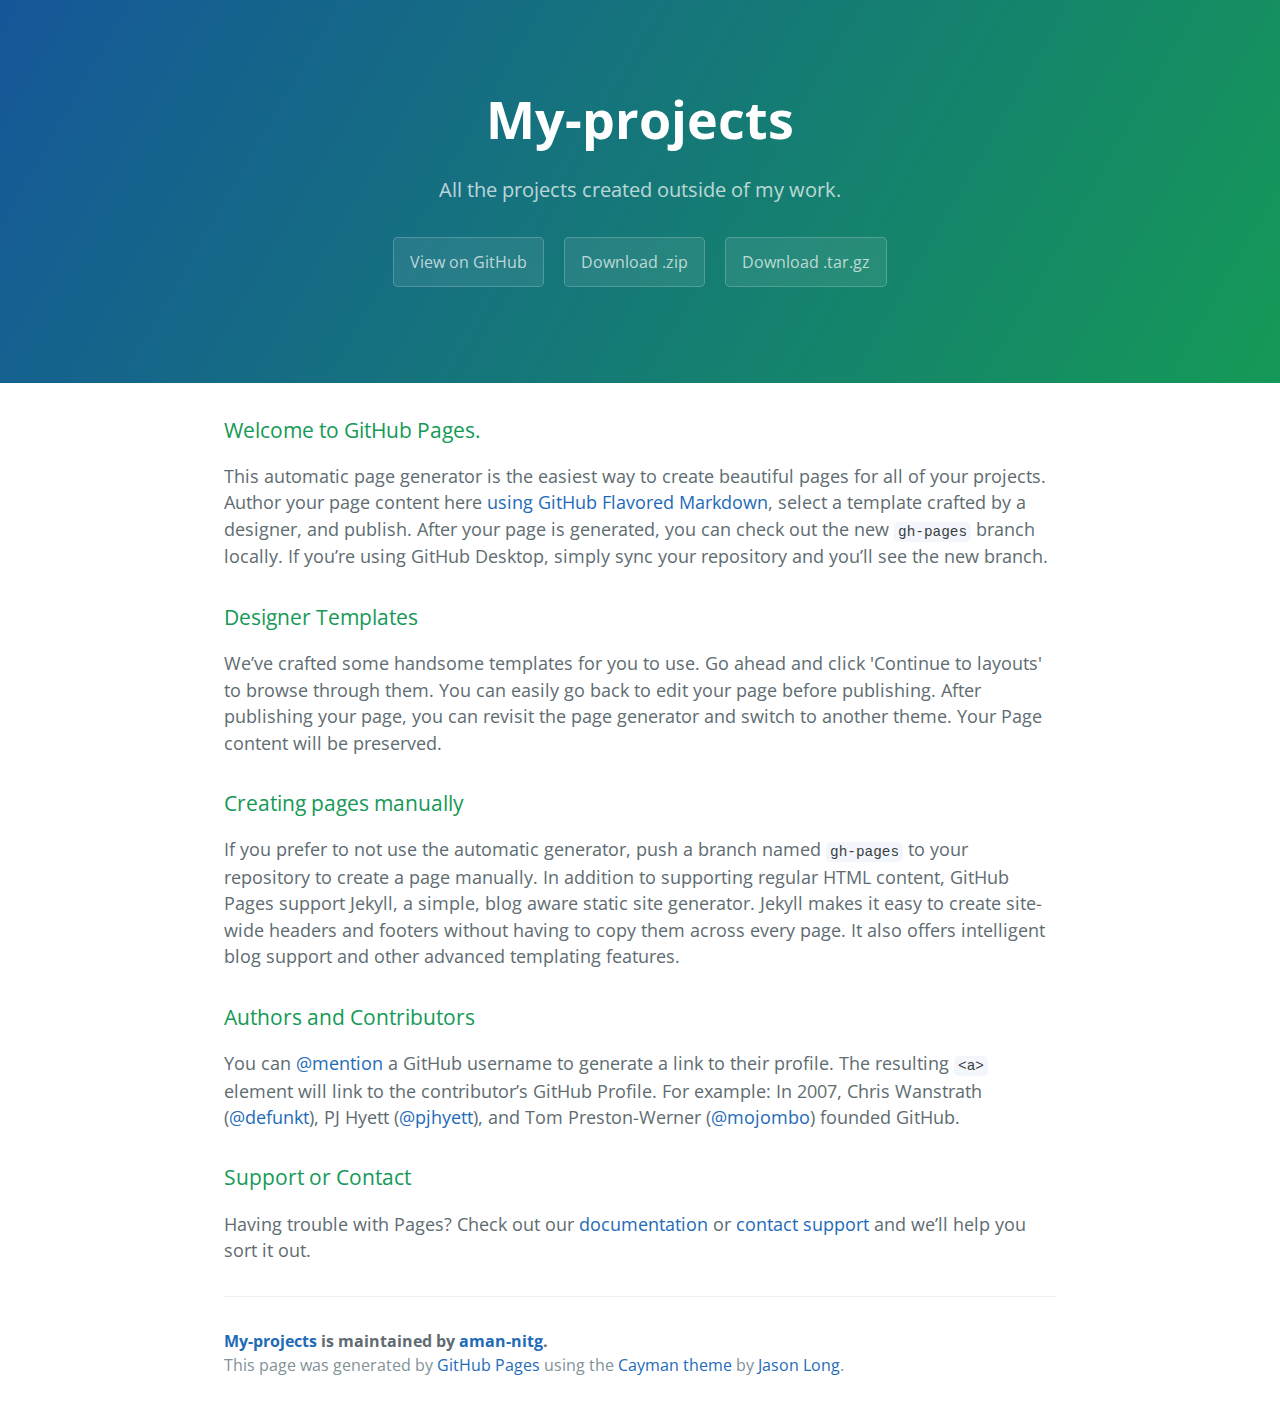
<file: index.html>
<!DOCTYPE html>
<html lang="en-us">
  <head>
    <meta charset="UTF-8">
    <title>My-projects by aman-nitg</title>
    <meta name="viewport" content="width=device-width, initial-scale=1">
    <link rel="stylesheet" type="text/css" href="stylesheets/normalize.css" media="screen">
    <link href='https://fonts.googleapis.com/css?family=Open+Sans:400,700' rel='stylesheet' type='text/css'>
    <link rel="stylesheet" type="text/css" href="stylesheets/stylesheet.css" media="screen">
    <link rel="stylesheet" type="text/css" href="stylesheets/github-light.css" media="screen">
  </head>
  <body>
    <section class="page-header">
      <h1 class="project-name">My-projects</h1>
      <h2 class="project-tagline">All the projects created outside of my work.</h2>
      <a href="https://github.com/aman-nitg/My-projects" class="btn">View on GitHub</a>
      <a href="https://github.com/aman-nitg/My-projects/zipball/master" class="btn">Download .zip</a>
      <a href="https://github.com/aman-nitg/My-projects/tarball/master" class="btn">Download .tar.gz</a>
    </section>

    <section class="main-content">
      <h3>
<a id="welcome-to-github-pages" class="anchor" href="#welcome-to-github-pages" aria-hidden="true"><span aria-hidden="true" class="octicon octicon-link"></span></a>Welcome to GitHub Pages.</h3>

<p>This automatic page generator is the easiest way to create beautiful pages for all of your projects. Author your page content here <a href="https://guides.github.com/features/mastering-markdown/">using GitHub Flavored Markdown</a>, select a template crafted by a designer, and publish. After your page is generated, you can check out the new <code>gh-pages</code> branch locally. If you’re using GitHub Desktop, simply sync your repository and you’ll see the new branch.</p>

<h3>
<a id="designer-templates" class="anchor" href="#designer-templates" aria-hidden="true"><span aria-hidden="true" class="octicon octicon-link"></span></a>Designer Templates</h3>

<p>We’ve crafted some handsome templates for you to use. Go ahead and click 'Continue to layouts' to browse through them. You can easily go back to edit your page before publishing. After publishing your page, you can revisit the page generator and switch to another theme. Your Page content will be preserved.</p>

<h3>
<a id="creating-pages-manually" class="anchor" href="#creating-pages-manually" aria-hidden="true"><span aria-hidden="true" class="octicon octicon-link"></span></a>Creating pages manually</h3>

<p>If you prefer to not use the automatic generator, push a branch named <code>gh-pages</code> to your repository to create a page manually. In addition to supporting regular HTML content, GitHub Pages support Jekyll, a simple, blog aware static site generator. Jekyll makes it easy to create site-wide headers and footers without having to copy them across every page. It also offers intelligent blog support and other advanced templating features.</p>

<h3>
<a id="authors-and-contributors" class="anchor" href="#authors-and-contributors" aria-hidden="true"><span aria-hidden="true" class="octicon octicon-link"></span></a>Authors and Contributors</h3>

<p>You can <a href="https://help.github.com/articles/basic-writing-and-formatting-syntax/#mentioning-users-and-teams" class="user-mention">@mention</a> a GitHub username to generate a link to their profile. The resulting <code>&lt;a&gt;</code> element will link to the contributor’s GitHub Profile. For example: In 2007, Chris Wanstrath (<a href="https://github.com/defunkt" class="user-mention">@defunkt</a>), PJ Hyett (<a href="https://github.com/pjhyett" class="user-mention">@pjhyett</a>), and Tom Preston-Werner (<a href="https://github.com/mojombo" class="user-mention">@mojombo</a>) founded GitHub.</p>

<h3>
<a id="support-or-contact" class="anchor" href="#support-or-contact" aria-hidden="true"><span aria-hidden="true" class="octicon octicon-link"></span></a>Support or Contact</h3>

<p>Having trouble with Pages? Check out our <a href="https://help.github.com/pages">documentation</a> or <a href="https://github.com/contact">contact support</a> and we’ll help you sort it out.</p>

      <footer class="site-footer">
        <span class="site-footer-owner"><a href="https://github.com/aman-nitg/My-projects">My-projects</a> is maintained by <a href="https://github.com/aman-nitg">aman-nitg</a>.</span>

        <span class="site-footer-credits">This page was generated by <a href="https://pages.github.com">GitHub Pages</a> using the <a href="https://github.com/jasonlong/cayman-theme">Cayman theme</a> by <a href="https://twitter.com/jasonlong">Jason Long</a>.</span>
      </footer>

    </section>

  
  </body>
</html>
</file>
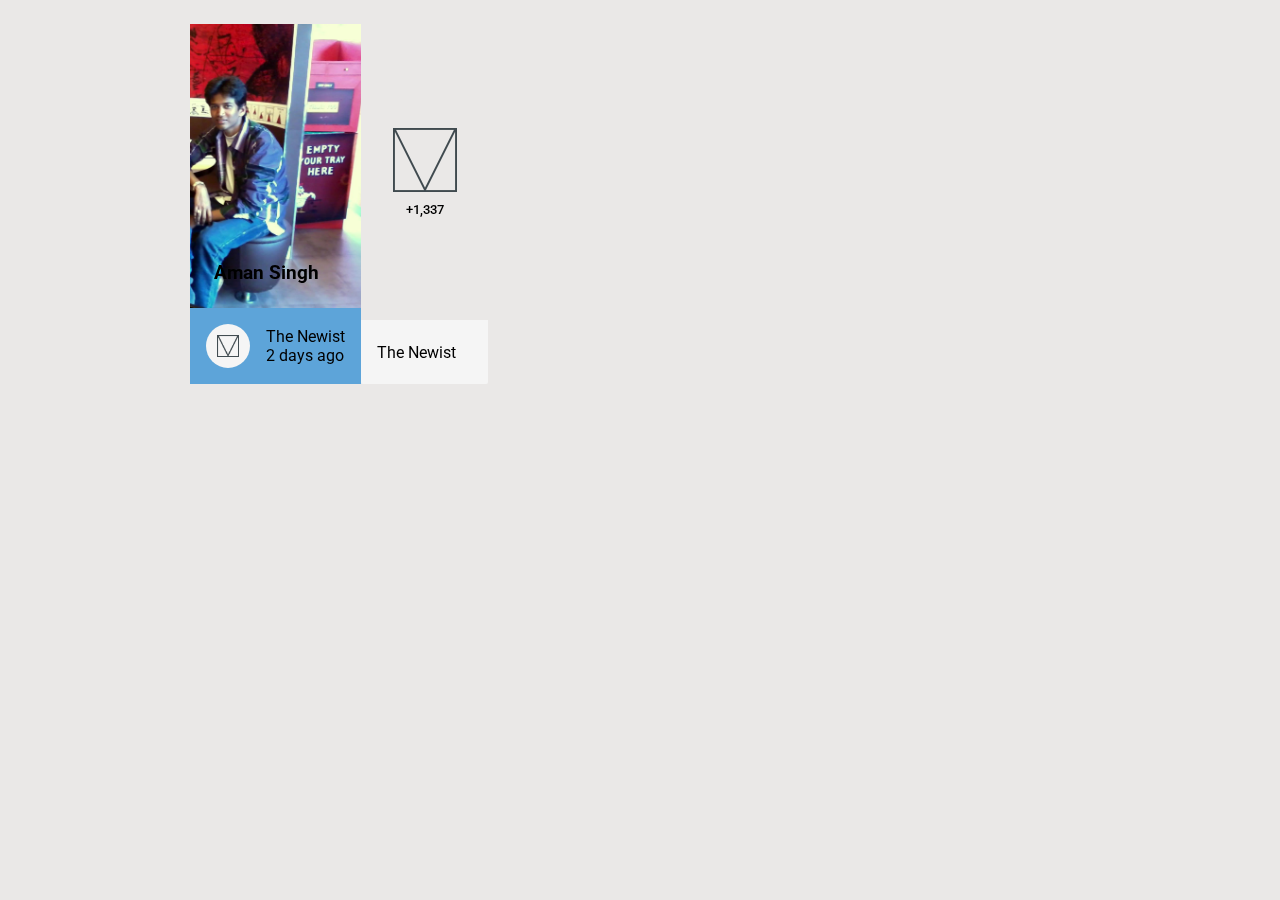
<file: resume_project/index.html>
<!doctype html>
<!--
  Material Design Lite
  Copyright 2015 Google Inc. All rights reserved.

  Licensed under the Apache License, Version 2.0 (the "License");
  you may not use this file except in compliance with the License.
  You may obtain a copy of the License at

      https://www.apache.org/licenses/LICENSE-2.0

  Unless required by applicable law or agreed to in writing, software
  distributed under the License is distributed on an "AS IS" BASIS,
  WITHOUT WARRANTIES OR CONDITIONS OF ANY KIND, either express or implied.
  See the License for the specific language governing permissions and
  limitations under the License
-->
<html lang="en">
  <head>
    <meta charset="utf-8">
    <meta http-equiv="X-UA-Compatible" content="IE=edge">
    <meta name="description" content="A front-end template that helps you build fast, modern mobile web apps.">
    <meta name="viewport" content="width=device-width, initial-scale=1.0, minimum-scale=1.0">
    <title>Resume Creator</title>

    <!-- Add to homescreen for Chrome on Android -->
    <meta name="mobile-web-app-capable" content="yes">
    <link rel="icon" sizes="192x192" href="images/android-desktop.png">

    <!-- Add to homescreen for Safari on iOS -->
    <meta name="apple-mobile-web-app-capable" content="yes">
    <meta name="apple-mobile-web-app-status-bar-style" content="black">
    <meta name="apple-mobile-web-app-title" content="Material Design Lite">
    <link rel="apple-touch-icon-precomposed" href="images/ios-desktop.png">

    <!-- Tile icon for Win8 (144x144 + tile color) -->
    <meta name="msapplication-TileImage" content="images/touch/ms-touch-icon-144x144-precomposed.png">
    <meta name="msapplication-TileColor" content="#3372DF">

    <link rel="shortcut icon" href="images/favicon.png">

    <!-- SEO: If your mobile URL is different from the desktop URL, add a canonical link to the desktop page https://developers.google.com/webmasters/smartphone-sites/feature-phones -->
    <!--
    <link rel="canonical" href="http://www.example.com/">
    -->

    <link rel="stylesheet" href="https://fonts.googleapis.com/css?family=Roboto:regular,bold,italic,thin,light,bolditalic,black,medium&amp;lang=en">
    <link rel="stylesheet" href="https://fonts.googleapis.com/icon?family=Material+Icons">
    <link rel="stylesheet" href="https://code.getmdl.io/1.2.0/material.grey-orange.min.css">
    <link rel="stylesheet" href="styles.css">
    <style>
    /*#view-source {*/
      /*position: fixed;*/
      /*display: block;*/
      /*right: 0;*/
      /*bottom: 0;*/
      /*margin-right: 40px;*/
      /*margin-bottom: 40px;*/
      /*z-index: 900;*/
    /*}*/
    </style>
  </head>
  <body>
    <div class="demo-blog mdl-layout mdl-js-layout has-drawer is-upgraded">
      <main class="mdl-layout__content">
        <div class="demo-blog__posts mdl-grid">
          <div class="mdl-card coffee-pic mdl-cell mdl-cell--4-col">
            <div class="mdl-card__media mdl-color-text--grey-50" style="min-height: 280px;">
              <h3><a href="#">Aman Singh</a></h3>
            </div>
            <div class="mdl-card__supporting-text meta mdl-color-text--white" style="background-color: #5da4d9;">
              <div class="minilogo"></div>
              <div>
                <strong>The Newist</strong>
                <span>2 days ago</span>
              </div>
            </div>
          </div>
          <div class="mdl-cell--8-col mdl-cell--8-col-desktop">
            <div class="mdl-card something-else mdl-cell mdl-cell--12-col">
              <div class="mdl-card__media mdl-color--white mdl-color-text--grey-600">
                <img src="images/logo.png">
                +1,337
              </div>
              <div class="mdl-card__supporting-text meta meta--fill mdl-color-text--grey-600">
                <div>
                  <strong>The Newist</strong>
                </div>
                <!--<ul class="mdl-menu mdl-js-menu mdl-menu&#45;&#45;bottom-right mdl-js-ripple-effect" for="menubtn">-->
                <!--<li class="mdl-menu__item">About</li>-->
                <!--<li class="mdl-menu__item">Message</li>-->
                <!--<li class="mdl-menu__item">Favorite</li>-->
                <!--<li class="mdl-menu__item">Search</li>-->
                <!--</ul>-->
                <!--<button id="menubtn" class="mdl-button mdl-js-button mdl-js-ripple-effect mdl-button&#45;&#45;icon">-->
                <!--<i class="material-icons" role="presentation">more_vert</i>-->
                <!--<span class="visuallyhidden">show menu</span>-->
                <!--</button>-->
              </div>
            </div>
          </div>
        </div>
        <!--<footer class="mdl-mini-footer">-->
          <!--<div class="mdl-mini-footer&#45;&#45;left-section">-->
            <!--<button class="mdl-mini-footer&#45;&#45;social-btn social-btn social-btn__twitter">-->
              <!--<span class="visuallyhidden">Twitter</span>-->
            <!--</button>-->
            <!--<button class="mdl-mini-footer&#45;&#45;social-btn social-btn social-btn__blogger">-->
              <!--<span class="visuallyhidden">Facebook</span>-->
            <!--</button>-->
            <!--<button class="mdl-mini-footer&#45;&#45;social-btn social-btn social-btn__gplus">-->
              <!--<span class="visuallyhidden">Google Plus</span>-->
            <!--</button>-->
          <!--</div>-->
          <!--<div class="mdl-mini-footer&#45;&#45;right-section">-->
            <!--<button class="mdl-mini-footer&#45;&#45;social-btn social-btn__share">-->
              <!--<i class="material-icons" role="presentation">share</i>-->
              <!--<span class="visuallyhidden">share</span>-->
            <!--</button>-->
          <!--</div>-->
        <!--</footer>-->
      </main>
      <div class="mdl-layout__obfuscator"></div>
    </div>
    <!--<a href="https://github.com/google/material-design-lite/blob/mdl-1.x/templates/blog/" target="_blank" id="view-source" class="mdl-button mdl-js-button mdl-button&#45;&#45;raised mdl-js-ripple-effect mdl-color&#45;&#45;accent mdl-color-text&#45;&#45;white">View Source</a>-->
    <script src="https://code.getmdl.io/1.2.0/material.min.js"></script>
  </body>
  <script>
    Array.prototype.forEach.call(document.querySelectorAll('.mdl-card__media'), function(el) {
      var link = el.querySelector('a');
      if(!link) {
        return;
      }
      var target = link.getAttribute('href');
      if(!target) {
        return;
      }
      el.addEventListener('click', function() {
        location.href = target;
      });
    });
  </script>
</html>
</file>
<file: stylesheets/stylesheet.css>
* {
  box-sizing: border-box; }

body {
  padding: 0;
  margin: 0;
  font-family: "Open Sans", "Helvetica Neue", Helvetica, Arial, sans-serif;
  font-size: 16px;
  line-height: 1.5;
  color: #606c71; }

a {
  color: #1e6bb8;
  text-decoration: none; }
  a:hover {
    text-decoration: underline; }

.btn {
  display: inline-block;
  margin-bottom: 1rem;
  color: rgba(255, 255, 255, 0.7);
  background-color: rgba(255, 255, 255, 0.08);
  border-color: rgba(255, 255, 255, 0.2);
  border-style: solid;
  border-width: 1px;
  border-radius: 0.3rem;
  transition: color 0.2s, background-color 0.2s, border-color 0.2s; }
  .btn + .btn {
    margin-left: 1rem; }

.btn:hover {
  color: rgba(255, 255, 255, 0.8);
  text-decoration: none;
  background-color: rgba(255, 255, 255, 0.2);
  border-color: rgba(255, 255, 255, 0.3); }

@media screen and (min-width: 64em) {
  .btn {
    padding: 0.75rem 1rem; } }

@media screen and (min-width: 42em) and (max-width: 64em) {
  .btn {
    padding: 0.6rem 0.9rem;
    font-size: 0.9rem; } }

@media screen and (max-width: 42em) {
  .btn {
    display: block;
    width: 100%;
    padding: 0.75rem;
    font-size: 0.9rem; }
    .btn + .btn {
      margin-top: 1rem;
      margin-left: 0; } }

.page-header {
  color: #fff;
  text-align: center;
  background-color: #159957;
  background-image: linear-gradient(120deg, #155799, #159957); }

@media screen and (min-width: 64em) {
  .page-header {
    padding: 5rem 6rem; } }

@media screen and (min-width: 42em) and (max-width: 64em) {
  .page-header {
    padding: 3rem 4rem; } }

@media screen and (max-width: 42em) {
  .page-header {
    padding: 2rem 1rem; } }

.project-name {
  margin-top: 0;
  margin-bottom: 0.1rem; }

@media screen and (min-width: 64em) {
  .project-name {
    font-size: 3.25rem; } }

@media screen and (min-width: 42em) and (max-width: 64em) {
  .project-name {
    font-size: 2.25rem; } }

@media screen and (max-width: 42em) {
  .project-name {
    font-size: 1.75rem; } }

.project-tagline {
  margin-bottom: 2rem;
  font-weight: normal;
  opacity: 0.7; }

@media screen and (min-width: 64em) {
  .project-tagline {
    font-size: 1.25rem; } }

@media screen and (min-width: 42em) and (max-width: 64em) {
  .project-tagline {
    font-size: 1.15rem; } }

@media screen and (max-width: 42em) {
  .project-tagline {
    font-size: 1rem; } }

.main-content :first-child {
  margin-top: 0; }
.main-content img {
  max-width: 100%; }
.main-content h1, .main-content h2, .main-content h3, .main-content h4, .main-content h5, .main-content h6 {
  margin-top: 2rem;
  margin-bottom: 1rem;
  font-weight: normal;
  color: #159957; }
.main-content p {
  margin-bottom: 1em; }
.main-content code {
  padding: 2px 4px;
  font-family: Consolas, "Liberation Mono", Menlo, Courier, monospace;
  font-size: 0.9rem;
  color: #383e41;
  background-color: #f3f6fa;
  border-radius: 0.3rem; }
.main-content pre {
  padding: 0.8rem;
  margin-top: 0;
  margin-bottom: 1rem;
  font: 1rem Consolas, "Liberation Mono", Menlo, Courier, monospace;
  color: #567482;
  word-wrap: normal;
  background-color: #f3f6fa;
  border: solid 1px #dce6f0;
  border-radius: 0.3rem; }
  .main-content pre > code {
    padding: 0;
    margin: 0;
    font-size: 0.9rem;
    color: #567482;
    word-break: normal;
    white-space: pre;
    background: transparent;
    border: 0; }
.main-content .highlight {
  margin-bottom: 1rem; }
  .main-content .highlight pre {
    margin-bottom: 0;
    word-break: normal; }
.main-content .highlight pre, .main-content pre {
  padding: 0.8rem;
  overflow: auto;
  font-size: 0.9rem;
  line-height: 1.45;
  border-radius: 0.3rem; }
.main-content pre code, .main-content pre tt {
  display: inline;
  max-width: initial;
  padding: 0;
  margin: 0;
  overflow: initial;
  line-height: inherit;
  word-wrap: normal;
  background-color: transparent;
  border: 0; }
  .main-content pre code:before, .main-content pre code:after, .main-content pre tt:before, .main-content pre tt:after {
    content: normal; }
.main-content ul, .main-content ol {
  margin-top: 0; }
.main-content blockquote {
  padding: 0 1rem;
  margin-left: 0;
  color: #819198;
  border-left: 0.3rem solid #dce6f0; }
  .main-content blockquote > :first-child {
    margin-top: 0; }
  .main-content blockquote > :last-child {
    margin-bottom: 0; }
.main-content table {
  display: block;
  width: 100%;
  overflow: auto;
  word-break: normal;
  word-break: keep-all; }
  .main-content table th {
    font-weight: bold; }
  .main-content table th, .main-content table td {
    padding: 0.5rem 1rem;
    border: 1px solid #e9ebec; }
.main-content dl {
  padding: 0; }
  .main-content dl dt {
    padding: 0;
    margin-top: 1rem;
    font-size: 1rem;
    font-weight: bold; }
  .main-content dl dd {
    padding: 0;
    margin-bottom: 1rem; }
.main-content hr {
  height: 2px;
  padding: 0;
  margin: 1rem 0;
  background-color: #eff0f1;
  border: 0; }

@media screen and (min-width: 64em) {
  .main-content {
    max-width: 64rem;
    padding: 2rem 6rem;
    margin: 0 auto;
    font-size: 1.1rem; } }

@media screen and (min-width: 42em) and (max-width: 64em) {
  .main-content {
    padding: 2rem 4rem;
    font-size: 1.1rem; } }

@media screen and (max-width: 42em) {
  .main-content {
    padding: 2rem 1rem;
    font-size: 1rem; } }

.site-footer {
  padding-top: 2rem;
  margin-top: 2rem;
  border-top: solid 1px #eff0f1; }

.site-footer-owner {
  display: block;
  font-weight: bold; }

.site-footer-credits {
  color: #819198; }

@media screen and (min-width: 64em) {
  .site-footer {
    font-size: 1rem; } }

@media screen and (min-width: 42em) and (max-width: 64em) {
  .site-footer {
    font-size: 1rem; } }

@media screen and (max-width: 42em) {
  .site-footer {
    font-size: 0.9rem; } }
</file>
<file: stylesheets/github-light.css>
/*
The MIT License (MIT)

Copyright (c) 2015 GitHub, Inc.

Permission is hereby granted, free of charge, to any person obtaining a copy
of this software and associated documentation files (the "Software"), to deal
in the Software without restriction, including without limitation the rights
to use, copy, modify, merge, publish, distribute, sublicense, and/or sell
copies of the Software, and to permit persons to whom the Software is
furnished to do so, subject to the following conditions:

The above copyright notice and this permission notice shall be included in all
copies or substantial portions of the Software.

THE SOFTWARE IS PROVIDED "AS IS", WITHOUT WARRANTY OF ANY KIND, EXPRESS OR
IMPLIED, INCLUDING BUT NOT LIMITED TO THE WARRANTIES OF MERCHANTABILITY,
FITNESS FOR A PARTICULAR PURPOSE AND NONINFRINGEMENT. IN NO EVENT SHALL THE
AUTHORS OR COPYRIGHT HOLDERS BE LIABLE FOR ANY CLAIM, DAMAGES OR OTHER
LIABILITY, WHETHER IN AN ACTION OF CONTRACT, TORT OR OTHERWISE, ARISING FROM,
OUT OF OR IN CONNECTION WITH THE SOFTWARE OR THE USE OR OTHER DEALINGS IN THE
SOFTWARE.

*/

.pl-c /* comment */ {
  color: #969896;
}

.pl-c1      /* constant, markup.raw, meta.diff.header, meta.module-reference, meta.property-name, support, support.constant, support.variable, variable.other.constant */,
.pl-s .pl-v /* string variable */ {
  color: #0086b3;
}

.pl-e  /* entity */,
.pl-en /* entity.name */ {
  color: #795da3;
}

.pl-s .pl-s1 /* string source */,
.pl-smi      /* storage.modifier.import, storage.modifier.package, storage.type.java, variable.other, variable.parameter.function */ {
  color: #333;
}

.pl-ent /* entity.name.tag */ {
  color: #63a35c;
}

.pl-k /* keyword, storage, storage.type */ {
  color: #a71d5d;
}

.pl-pds              /* punctuation.definition.string, string.regexp.character-class */,
.pl-s                /* string */,
.pl-s .pl-pse .pl-s1 /* string punctuation.section.embedded source */,
.pl-sr               /* string.regexp */,
.pl-sr .pl-cce       /* string.regexp constant.character.escape */,
.pl-sr .pl-sra       /* string.regexp string.regexp.arbitrary-repitition */,
.pl-sr .pl-sre       /* string.regexp source.ruby.embedded */ {
  color: #183691;
}

.pl-v /* variable */ {
  color: #ed6a43;
}

.pl-id /* invalid.deprecated */ {
  color: #b52a1d;
}

.pl-ii /* invalid.illegal */ {
  background-color: #b52a1d;
  color: #f8f8f8;
}

.pl-sr .pl-cce /* string.regexp constant.character.escape */ {
  color: #63a35c;
  font-weight: bold;
}

.pl-ml /* markup.list */ {
  color: #693a17;
}

.pl-mh        /* markup.heading */,
.pl-mh .pl-en /* markup.heading entity.name */,
.pl-ms        /* meta.separator */ {
  color: #1d3e81;
  font-weight: bold;
}

.pl-mq /* markup.quote */ {
  color: #008080;
}

.pl-mi /* markup.italic */ {
  color: #333;
  font-style: italic;
}

.pl-mb /* markup.bold */ {
  color: #333;
  font-weight: bold;
}

.pl-md /* markup.deleted, meta.diff.header.from-file */ {
  background-color: #ffecec;
  color: #bd2c00;
}

.pl-mi1 /* markup.inserted, meta.diff.header.to-file */ {
  background-color: #eaffea;
  color: #55a532;
}

.pl-mdr /* meta.diff.range */ {
  color: #795da3;
  font-weight: bold;
}

.pl-mo /* meta.output */ {
  color: #1d3e81;
}
</file>
<file: resume_project/styles.css>
body::before {
    background-color: #eae8e7;
    background-attachment: fixed;
    content: '';
    will-change: transform;
    z-index: -1;
    left: 0;
    right: 0;
    bottom: 0;
    top: 0;
    position: fixed;
}

body .demo-blog {
  font-family: 'Roboto', 'Helvetica', sans-serif;
}

.demo-blog .demo-blog__posts {
  max-width: 900px;
  padding: 0;
  display: -webkit-flex;
  display: -ms-flexbox;
  display: flex;
  width: 100%;
  margin: 0 auto;
  -webkit-flex-shrink: 0;
      -ms-flex-negative: 0;
          flex-shrink: 0;
}

.demo-blog.mdl-layout .mdl-layout__content {
  padding-top: 16px;
  position: relative;
  -webkit-overflow-scrolling: touch;
}
.demo-blog .mdl-card {
  display: -webkit-flex;
  display: -ms-flexbox;
  display: flex;
  -webkit-flex-direction: column;
      -ms-flex-direction: column;
          flex-direction: column;
  -webkit-align-items: stretch;
      -ms-flex-align: stretch;
          align-items: stretch;
  min-height: 360px;
}
.demo-blog .mdl-card__title {
  padding: 16px;
  -webkit-flex-grow: 1;
      -ms-flex-positive: 1;
          flex-grow: 1;
}
.demo-blog .mdl-card__media {
  box-sizing: border-box;
  background-size: cover;
  padding: 24px;
  display: -webkit-flex;
  display: -ms-flexbox;
  display: flex;
  -webkit-flex-grow: 1;
      -ms-flex-positive: 1;
          flex-grow: 1;
  -webkit-flex-direction: row;
      -ms-flex-direction: row;
          flex-direction: row;
  -webkit-align-items: flex-end;
      -ms-flex-align: end;
          align-items: flex-end;
  cursor: pointer;
}
.demo-blog .mdl-card__media a,
.demo-blog .mdl-card__title a {
  color: inherit;
}
.demo-blog .mdl-card__supporting-text {
  width: 100%;
  padding: 16px;
  min-height: 64px;
  display: -webkit-flex;
  display: -ms-flexbox;
  display: flex;
  -webkit-align-items: center;
      -ms-flex-align: center;
          align-items: center;
}
.demo-blog .mdl-card__supporting-text strong {
  font-weight: 400;
}
.demo-blog .mdl-card__media ~ .mdl-card__supporting-text {
  min-height: 64px;
}
.demo-blog .mdl-card__supporting-text:not(:last-child) {
  box-sizing: border-box;
  min-height: 76px;
}
.demo-blog:not(.demo-blog--blogpost) .mdl-card__supporting-text ~ .mdl-card__supporting-text {
  border-top: 1px solid rgba(0,0,0,0.1);
}

.demo-blog .mdl-card__actions:first-child {
  margin-left: 0;
}
.demo-blog .meta {
  box-sizing: border-box;
  padding: 16px;
  display: -webkit-flex;
  display: -ms-flexbox;
  display: flex;
  -webkit-flex-direction: row;
      -ms-flex-direction: row;
          flex-direction: row;
  -webkit-align-items: center;
      -ms-flex-align: center;
          align-items: center;
  -webkit-justify-content: flex-start;
      -ms-flex-pack: start;
          justify-content: flex-start;
  height: auto;
}
.demo-blog .meta > .meta__favorites{
  -webkit-flex-direction: row;
      -ms-flex-direction: row;
          flex-direction: row;
  margin: 0 8px;
  font-size: 13px;
  font-weight: 500;
}
.demo-blog .meta > .meta__favorites .material-icons {
  font-size: 2em;
  cursor: pointer;
  margin-left: 12px;
}
.demo-blog .mdl-card .meta.meta--fill {
  -webkit-justify-content: space-between;
      -ms-flex-pack: justify;
          justify-content: space-between;
}
.demo-blog .meta > *:first-child {
  margin-right: 16px;
}
.demo-blog .meta > * {
  display: -webkit-flex;
  display: -ms-flexbox;
  display: flex;
  -webkit-flex-direction: column;
      -ms-flex-direction: column;
          flex-direction: column;
}
.demo-blog.is-small-screen .demo-blog__posts > .mdl-card.coffee-pic {
  -webkit-order: 0;
      -ms-flex-order: 0;
          order: 0;
}
.demo-blog.is-small-screen .demo-blog__posts > .mdl-card.something-else {
  -webkit-order: -1;
      -ms-flex-order: -1;
          order: -1;
}
.demo-blog .coffee-pic .mdl-card__media {
  background-image: url('images/profile.jpg');
}
.demo-blog .something-else .mdl-card__media {
  display: -webkit-flex;
  display: -ms-flexbox;
  display: flex;
  -webkit-flex-direction: column;
      -ms-flex-direction: column;
          flex-direction: column;
  -webkit-justify-content: center;
      -ms-flex-pack: center;
          justify-content: center;
  -webkit-align-items: center;
      -ms-flex-align: center;
          align-items: center;
}
.demo-blog .something-else > button {
  position: absolute;
  top: 0;
  right: 28px;
  -webkit-transform: translate(0px, -28px);
          transform: translate(0px, -28px);
}
.demo-blog .something-else .mdl-card__media {
  font-size: 13px;
  font-weight: 500;
  border-top-left-radius: 2px;
  border-top-right-radius: 2px;
}
.demo-blog .something-else .mdl-card__media img {
  width: 64px;
  height: 64px;
  margin-bottom: 10px;
}
.demo-blog .something-else .mdl-card__supporting-text {
  background-color: #F5F5F5;
  border-bottom-left-radius: 2px;
  border-bottom-right-radius: 2px;
}
.demo-blog .on-the-road-again .mdl-card__media {
  background-image: url('images/road.jpg');
}
.demo-blog .shopping .mdl-card__media {
  background-image: url('images/shopping.jpg');
}
.demo-blog .demo-blog__posts > .demo-nav {
  margin: 12px 15px;
  display: -webkit-flex;
  display: -ms-flexbox;
  display: flex;
  -webkit-flex-direction: row;
      -ms-flex-direction: row;
          flex-direction: row;
  -webkit-justify-content: space-between;
      -ms-flex-pack: justify;
          justify-content: space-between;
  -webkit-align-items: center;
      -ms-flex-align: center;
          align-items: center;
  color: white;
  font-weight: 500;
}
.demo-blog .demo-blog__posts > .demo-nav > .demo-nav__button {
  color: white;
  text-decoration: none;
}
.demo-blog .demo-blog__posts > .demo-nav .mdl-button {
  color: rgba(0,0,0,0.54);
  background-color: white;
}
.demo-blog .demo-blog__posts > .demo-nav > .demo-nav__button:first-child .mdl-button {
  margin-right: 16px;
}
.demo-blog .demo-blog__posts > .demo-nav > .demo-nav__button:last-child .mdl-button {
  margin-left: 16px;
}
.demo-blog .mdl-card > a {
  color: inherit;
  text-decoration: none;
  font-weight: inherit;
}
.demo-blog .mdl-card h3 {
  margin: 0;
}
.demo-blog .mdl-card h3 a {
  text-decoration: none;
}
.demo-blog .mdl-card h3.quote:before, .demo-blog .mdl-card h3.quote:after {
  display: block;
  font-size: 3em;
  margin-top: 0.5em;
}
.demo-blog .mdl-card h3.quote:before {
  content: '“';
}
.demo-blog .mdl-card h3.quote:after {
  content: '”';
}
.demo-blog--blogpost .custom-header {
  background-color: transparent;
}
.demo-blog--blogpost .demo-blog__posts > .mdl-card .mdl-card__media {
  background-image: url('images/road_big.jpg');
  height: 280px;
}
.demo-blog--blogpost .comments {
  background-color: #EEE;
}
.demo-blog--blogpost .meta > * {
  -webkit-align-items: center;
      -ms-flex-align: center;
              -ms-grid-row-align: center;
          align-items: center;
}
.demo-blog--blogpost .meta + .mdl-card__supporting-text {
  border: 0;
  display: -webkit-flex;
  display: -ms-flexbox;
  display: flex;
  -webkit-flex-direction: column;
      -ms-flex-direction: column;
          flex-direction: column;
}
.demo-blog--blogpost .meta + .mdl-card__supporting-text p {
  max-width: 512px;
  margin: 16px auto;
  font-size: 16px;
  line-height: 28px;
}

.demo-blog--blogpost .comments {
  display: -webkit-flex;
  display: -ms-flexbox;
  display: flex;
  -webkit-flex-direction: column;
      -ms-flex-direction: column;
          flex-direction: column;
  -webkit-justify-content: flex-start;
      -ms-flex-pack: start;
          justify-content: flex-start;
  -webkit-align-items: stretch;
      -ms-flex-align: stretch;
          align-items: stretch;
  padding: 32px;
  box-sizing: border-box;
}
.demo-blog--blogpost .comments > form {
  display: -webkit-flex;
  display: -ms-flexbox;
  display: flex;
  -webkit-flex-direction: row;
      -ms-flex-direction: row;
          flex-direction: row;
  margin-bottom: 16px;
}
.demo-blog--blogpost .comments > form .mdl-textfield {
  -webkit-flex-grow: 1;
      -ms-flex-positive: 1;
          flex-grow: 1;
  margin-right: 16px;
  color: rgb(97, 97, 97);
}
/* Workaround for Firefox.
 * User agent stylesheet kept overwriting the font in FF only.
 */
.demo-blog--blogpost .comments > form .mdl-textfield .mdl-textfield__input {
  font-family: 'Roboto', 'Helvetica', sans-serif;
}
.demo-blog--blogpost .comments > form .mdl-textfield input,
.demo-blog--blogpost .comments > form .mdl-textfield textarea {
  resize: none;
}
.demo-blog--blogpost .comments > form button {
  margin-top: 20px;
  background-color: rgba(0, 0, 0, 0.24);
  color: white;
}
.demo-blog--blogpost .comments .comment {
  display: -webkit-flex;
  display: -ms-flexbox;
  display: flex;
  -webkit-flex-direction: column;
      -ms-flex-direction: column;
          flex-direction: column;
  -webkit-align-items: stretch;
      -ms-flex-align: stretch;
          align-items: stretch;
}
.demo-blog--blogpost .comments .comment > .comment__header {
  display: -webkit-flex;
  display: -ms-flexbox;
  display: flex;
  -webkit-flex-direction: row;
      -ms-flex-direction: row;
          flex-direction: row;
  -webkit-align-items: center;
      -ms-flex-align: center;
          align-items: center;
  margin-bottom: 16px;
}
.demo-blog--blogpost .comments .comment > .comment__header > .comment__avatar {
  width: 48px;
  height: 48px;
  border-radius: 24px;
  margin-right: 16px;
}
.demo-blog--blogpost .comments .comment > .comment__header > .comment__author {
  -webkit-flex-grow: 1;
      -ms-flex-positive: 1;
          flex-grow: 1;
  display: -webkit-flex;
  display: -ms-flexbox;
  display: flex;
  -webkit-flex-direction: column;
      -ms-flex-direction: column;
          flex-direction: column;
}
.demo-blog--blogpost .comments .comment > .comment__text {
  line-height: 1.5em;
}
.demo-blog--blogpost .comments .comment > .comment__actions {
  display: -webkit-flex;
  display: -ms-flexbox;
  display: flex;
  -webkit-flex-direction: row;
      -ms-flex-direction: row;
          flex-direction: row;
  -webkit-justify-content: flex-start;
      -ms-flex-pack: start;
          justify-content: flex-start;
  -webkit-align-items: center;
      -ms-flex-align: center;
          align-items: center;
  font-size: 0.8em;
  margin-top: 16px;
}
.demo-blog--blogpost .comments .comment > .comment__actions button {
  margin-right: 16px;
  color: rgba(0, 0, 0, 0.24);
}
.demo-blog--blogpost .comments .comment > .comment__answers {
  padding-top: 32px;
  padding-left: 48px;
}

.demo-blog--blogpost .demo-back {
  position: absolute;
  top: 16px;
  left: 16px;
  color: white;
  z-index: 9999;
}
.demo-blog .section-spacer {
  -webkit-flex-grow: 1;
      -ms-flex-positive: 1;
          flex-grow: 1;
}
.demo-blog .something-else {
  overflow: visible;
  z-index: 10;
}
.demo-blog .amazing .mdl-card__title {
  background-color: #263238;
}
.demo-blog .minilogo {
  width: 44px;
  height: 44px;
  background-image: url('images/avatar.png');
  background-position: center;
  background-repeat: no-repeat;
  background-size: 50%;
  border-radius: 22px;
  background-color: #F5F5F5;
}

/* Fixes for IE 10 */
.mdl-grid {
  display: -webkit-flex !important;
  display: -ms-flexbox !important;
  display: flex !important;
}

.social-btn {
  background-position: center;
  background-size: contain;
  background-repeat: no-repeat;
  background-color: transparent;
  margin: 0 16px;
  width: 24px;
  height: 24px;
  cursor: pointer;
  opacity: 0.46;
  border-radius: 2px;
}
.social-btn__twitter {
  background-image: url('https://www.gstatic.com/images/icons/material/system/2x/post_twitter_black_24dp.png');
}
.social-btn__blogger {
  background-image: url('https://www.gstatic.com/images/icons/material/system/2x/post_facebook_black_24dp.png');
}
.social-btn__gplus {
  background-image: url('https://www.gstatic.com/images/icons/material/system/2x/post_gplus_black_24dp.png');
}
.social-btn__share {
  color: rgba(0, 0, 0, 0.54);
  background: transparent;
}

.demo-blog .mdl-mini-footer {
  margin-top: 80px;
  height: 120px;
  padding: 40px;
  -webkit-align-items: center;
      -ms-flex-align: center;
              -ms-grid-row-align: center;
          align-items: center;
  background-color: white;
  box-sizing: border-box;
}
</file>
